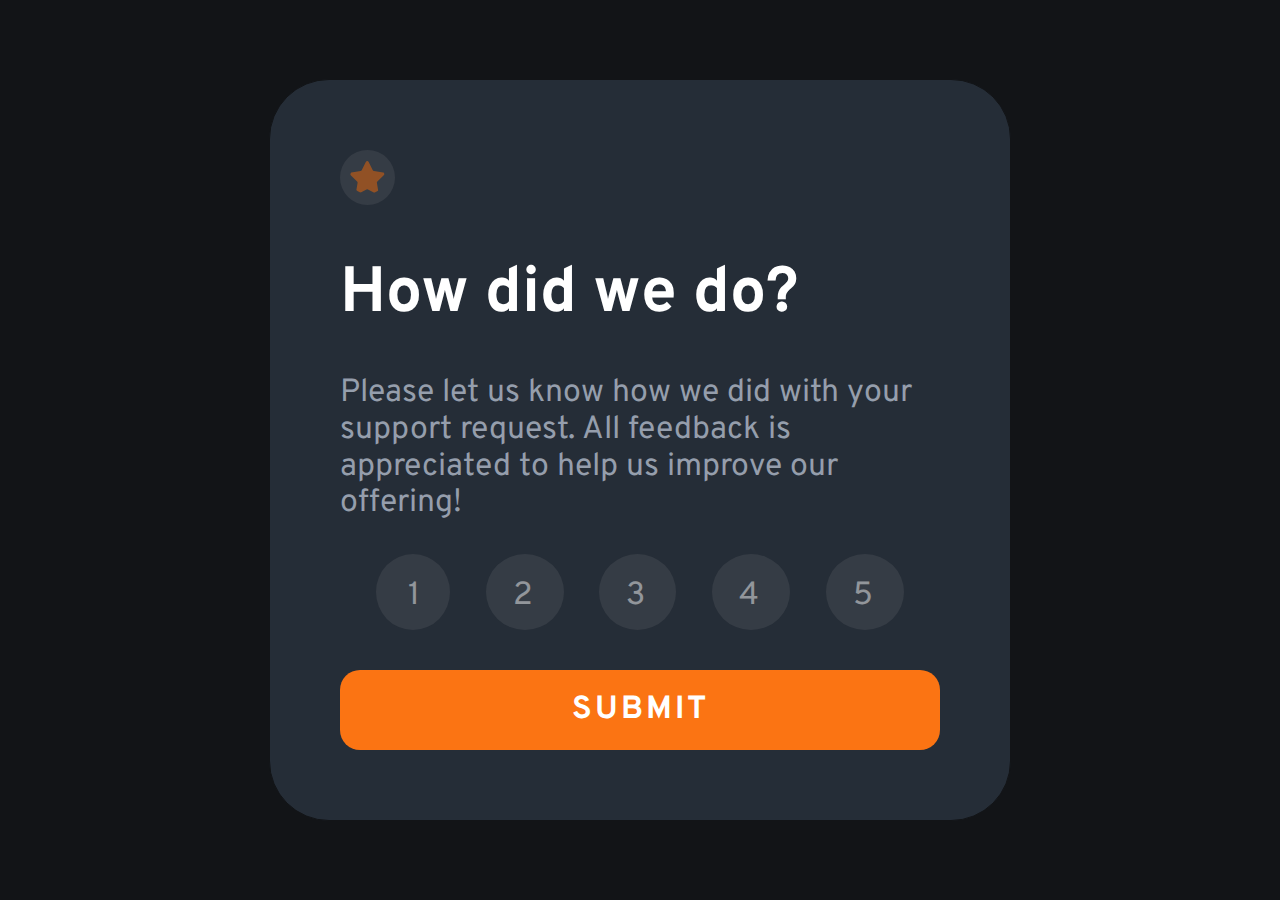
<file: index.html>
<!DOCTYPE html>
<html lang="en">
<head>
  <meta charset="UTF-8">
  <meta name="viewport" content="width=device-width, initial-scale=1.0"> <!-- displays site properly based on user's device -->
  <link rel="preconnect" href="https://fonts.googleapis.com">
<link rel="preconnect" href="https://fonts.gstatic.com" crossorigin>
<link href="https://fonts.googleapis.com/css2?family=Overpass:wght@400;700&display=swap" rel="stylesheet">
  <link rel="icon" type="image/png" sizes="32x32" href="./images/favicon-32x32.png">
  <link rel="stylesheet" href="styles/normalize.css">
  <link rel="stylesheet" href="styles/index.css">
  <title>Frontend Mentor | Interactive rating component</title>

</head>
<body>

  <main class="main">

    <!-- Rating state start -->


    <section class="card">
      <img src="images/icon-star.svg" class="card_icon" alt="star">
      <h1 class="card_title">How did we do?</h1>
      <form>
        <p class="card_description">Please let us know how we did with your support request. All feedback is appreciated 
          to help us improve our offering!</p>
        <div class="content-radio">
          <input type="radio" name="cuestion" id="option_one">
          <label for="option_one" class="label label_one">1</label>
          <input type="radio" name="cuestion" id="option_two">
          <label for="option_two" class="label">2</label>
          <input type="radio" name="cuestion" id="option_three">
          <label for="option_three" class="label">3</label>
          <input type="radio" name="cuestion" id="option_four">
          <label for="option_four" class="label">4</label>
          <input type="radio" name="cuestion" id="option_five">
          <label for="option_five" class="label">5</label>
        </div>
          <button type="submit" id="for_button" class="button">SUBMIT</button>
        </div>
      </form>
      </section>      
  <!-- Rating state end -->
    
  <!-- Thank you state start -->

    </section>
    <section class="card-active">
      <img src="./images/illustration-thank-you.svg" class="card-active_img" alt="target credit and phone">
      <div class="card-active_select">      You selected <span class="number"></span> out of 5
      </div>
      <div class="card-active_thanks">  Thank you!
      </div>
      <div class="card-active_description">
        We appreciate you taking the time to give a rating. If you ever need more support, 
        don’t hesitate to get in touch!
      </div>
  


    </section>

 <!-- Thank you state end -->

  </main>
 
    <script src="javascript/index.js"></script> 
</body>
</html>
</file>
<file: styles/index.css>
:root {
  --Orange: hsl(25, 97%, 53%);

  --White: hsl(0, 0%, 100%);
  --Light-Grey: hsl(217, 12%, 63%);
  --Medium-Grey: hsl(215, 8%, 30%);
  --Dark-Blue: hsl(213, 19%, 18%);
  --Very-Dark-Blue: hsl(216, 12%, 8%);
}
body {
  height: 100vh;
  font-size: 1rem;
  font-family: "Overpass", sans-serif;
  display: flex;
  align-items: center;
  justify-content: center;
  background-color: var(--Very-Dark-Blue);
  color: var(--White);
}
.main {
  max-width: 500px;
  min-width: 300px;
  display: flex;
  justify-content: center;
}
.card {
  display: block;
  padding: 30px;
  width: 75%;
  background-color: var(--Dark-Blue);
  border: 1px solid var(--Very-Dark-Blue);
  border-radius: 10px;
}
.card_icon {
  opacity: 0.5;

  background-color: var(--Medium-Grey);
  border-radius: 50%;
  padding: 11px 10px 11px 10px;
}
.card_description {
  color: var(--Light-Grey);
}

.content-radio {
  display: flex;
  justify-content: space-evenly;
}

input[type="radio"] {
  display: none;
}
label {
  opacity: 0.5;
  cursor: pointer;
  color: var(--White);
  background-color: var(--Medium-Grey);
  padding: 14px 15px 10px 16px;
  border-radius: 50%;
  transition: all 1s;
}

.label_one {
  padding: 14px 18px 10px 18px;
}

input[type="radio"]:hover + label {
  opacity: 1;
  background-color: var(--Orange);
}

input[type="radio"]:checked + label {
  opacity: 1;
}

.button {
  cursor: pointer;
  margin: 25px 0 0 0;
  width: 100%;
  height: 45px;
  border-radius: 20px;
  background-color: var(--Orange);
  color: var(--White);
  border: none;
  font-weight: 700;
  letter-spacing: 3px;
  transition: all 0.5s;
}
.button:hover {
  background-color: var(--White);
  color: var(--Orange);
}

.card-active {
  padding: 30px;
  width: 75%;
  background-color: var(--Dark-Blue);
  border: 1px solid black;
  border-radius: 10px;
  text-align: center;
  display: none;
  flex-direction: column;
  align-items: center;
}
.card-active_img {
  width: 150px;
}
.card-active_select {
  padding: 6px 7px 4px 7px;
  font-size: 0.8rem;
  margin: 30px 0;
  width: 150px;
  background-color: var(--Medium-Grey);
  color: var(--Orange);
  border-radius: 50px;
}

.card-active_thanks {
  font-size: 1.2rem;
}
.card-active_description {
  font-size: 0.8rem;
  margin: 10px 0;
  color: var(--Light-Grey);
  width: 287px;
}

@media (min-width: 1000px) {
  body {
    font-size: 2rem;
  }
  .main {
    max-width: 800px;
  }
  .card {
    padding: 70px;
    border-radius: 60px;
  }
  .card_icon {
    width: 35px;
  }
  .button {
    height: 80px;
    margin: 40px 0 0 0;
  }
  .label {
    padding: 24px 31px 15px 27px;
  }
  .label_one {
    padding: 24px 30px 15px 32px;
  }
  .card-active {
    padding: 70px;
    font-size: 2rem;
    width: 650px;
    border-radius: 60px;
  }
  .card-active_img {
    width: 400px;
  }
  .card-active_select {
    padding: 10px 7px 4px 7px;
    font-size: 1.5rem;
    width: 288px;
    margin: 60px 0;
  }
  .card-active_thanks {
    font-size: 2.7rem;
  }
  .card-active_description {
    font-size: 2rem;
    width: 542px;
  }
}
@media only screen and (max-width: 900px) and (orientation: landscape) {
  body {
    overflow: scroll;
    height: 120vh;
  }
}
</file>
